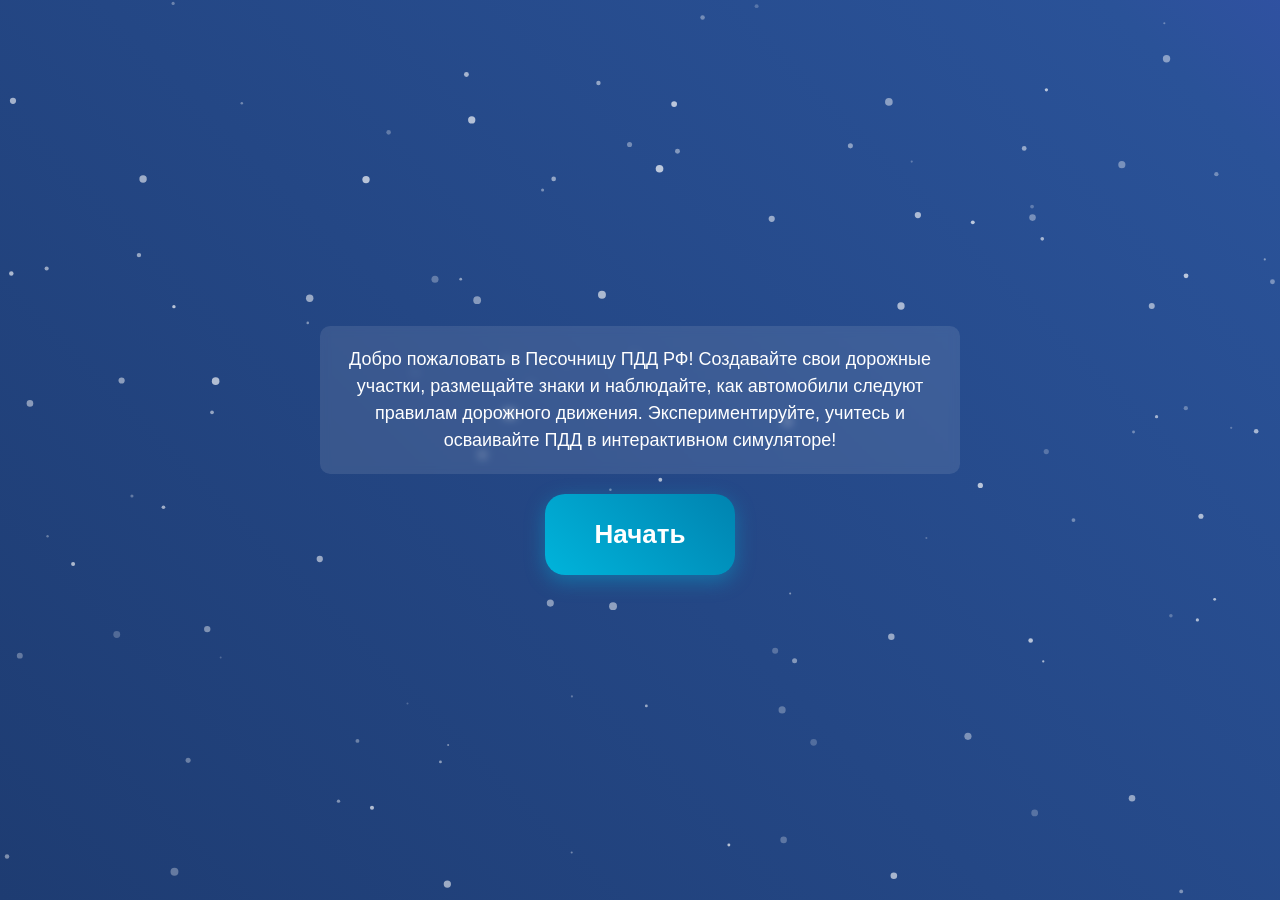
<file: index.html>
<!DOCTYPE html>
<html lang="ru">
<head>
    <meta charset="UTF-8">
    <meta name="viewport" content="width=device-width, initial-scale=1.0">
    <title>Песочница с Drag and Drop - Начало</title>
    <link rel="stylesheet" href="game/style/common.css">
    <link rel="stylesheet" href="game/style/startScreen.css">
</head>
<body>
    <div id="startScreen">
        <canvas id="particleCanvas"></canvas>
        <div id="description">
            Добро пожаловать в Песочницу ПДД РФ! Создавайте свои дорожные участки, размещайте знаки и наблюдайте, как автомобили следуют правилам дорожного движения. Экспериментируйте, учитесь и осваивайте ПДД в интерактивном симуляторе!
        </div>
        <button id="startButton">Начать</button>
    </div>
    <script src="game/script/startScreen.js"></script>
    <script>
        document.getElementById('startButton').addEventListener('click', () => {
            sessionStorage.setItem('hasVisitedStartPage', 'true');
            window.location.href = 'game.html';
        });
    </script>
</body>
</html>
</file>
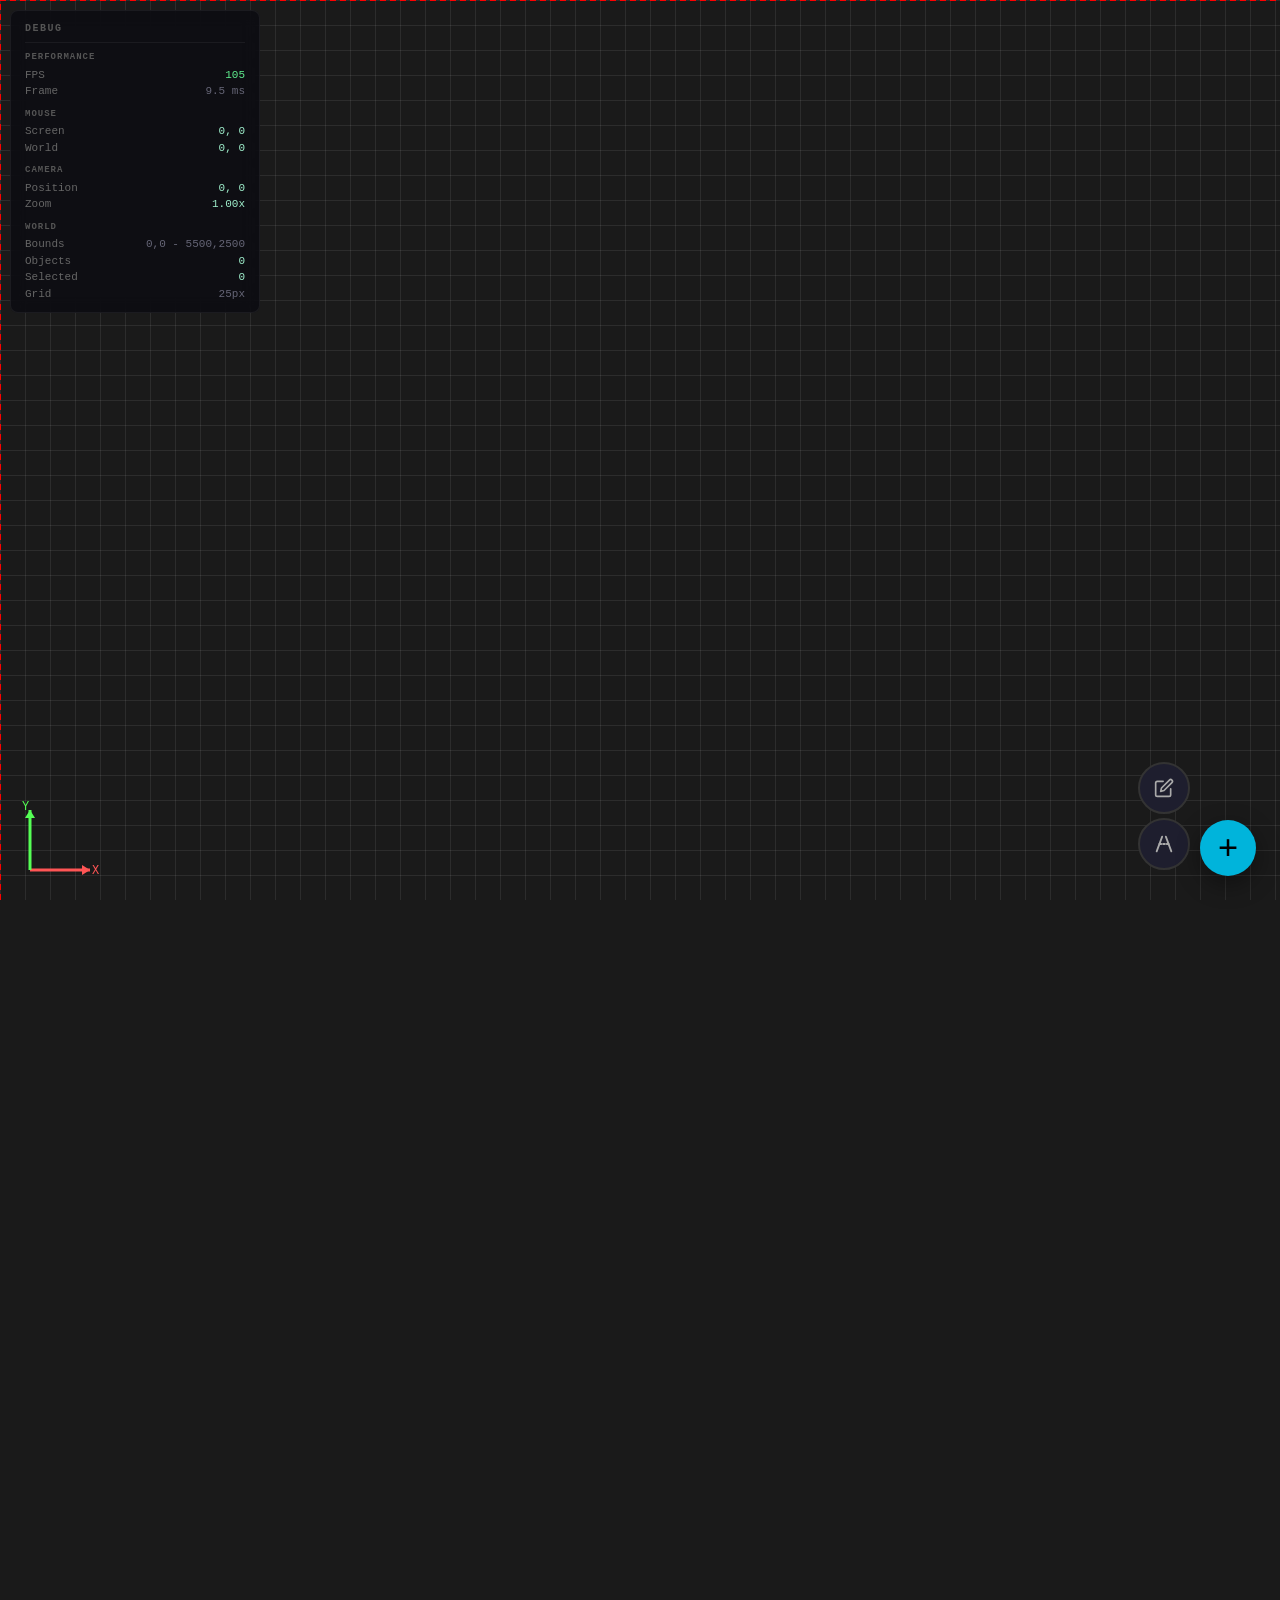
<file: ui/index.html>
<!DOCTYPE html>
<html lang="ru">
<head>
  <meta charset="UTF-8" />
  <title>RuleRoadCraft — Engine Test</title>

  <!-- Styles -->
  <link rel="stylesheet" href="./styles/base.css" />
  <link rel="stylesheet" href="./styles/controls.css" />
  <link rel="stylesheet" href="./styles/modal.css" />
  <link rel="stylesheet" href="./styles/selection.css" />
  <link rel="stylesheet" href="./styles/debug.css" />
  <link rel="stylesheet" href="./styles/road.css" />
</head>
<body>
  <div id="canvas">
    <div id="canvasContainer"></div>
  </div>

  <script type="module" src="./ui.js"></script>

  <script>
    document.addEventListener('contextmenu', e => e.preventDefault());
  </script>

  <div id="addObjectButton">+</div>

  <!-- Modal backdrop -->
  <div id="modalBackdrop" class="hidden">
    <div id="objectModal">
      <div id="modalHeader">
        <span class="modalTitle">
          Добавить объект
        </span>
        <button id="closeModal">&#x2715;</button>
      </div>

      <div class="modalSearch">
        <div class="searchWrapper">
          <span class="searchIcon">&#x1F50D;</span>
          <input
            type="text"
            id="modalSearchInput"
            placeholder="Поиск объектов..."
            autocomplete="off"
          />
        </div>
      </div>

      <div id="modalContent">
        <p>Здесь будут объекты</p>
      </div>
    </div>
  </div>

</body>
</html>
</file>
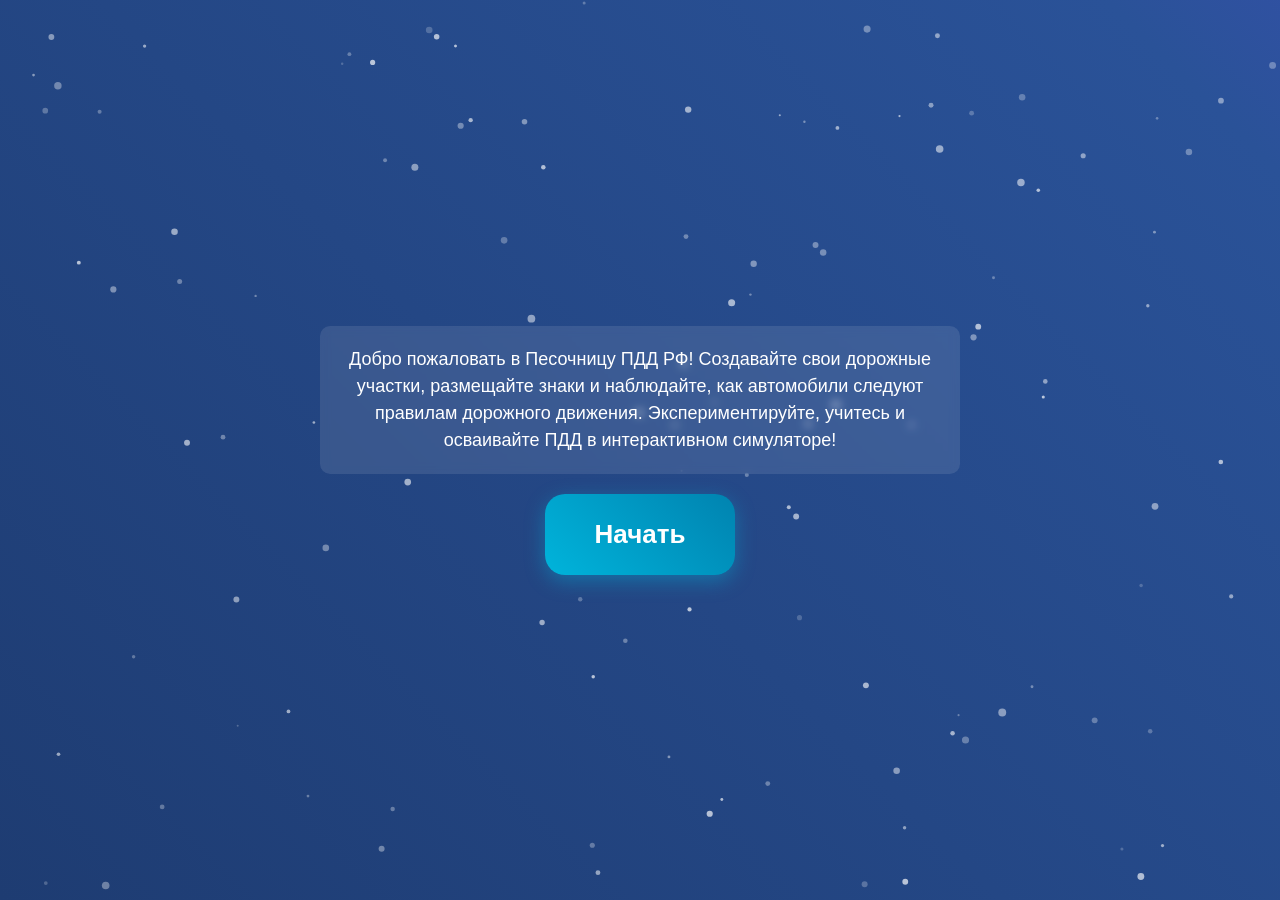
<file: game.html>
<!DOCTYPE html>
<html lang="ru">
<head>
    <meta charset="UTF-8">
    <meta name="viewport" content="width=device-width, initial-scale=1.0">
    <title>Песочница с Drag and Drop - Игра</title>
    <link rel="stylesheet" href="game/style/common.css">
    <link rel="stylesheet" href="game/style/styles.css">
</head>
<body>
    <div id="gameArea">
        <div class="version-container">
            <a href="https://github.com/AsQqqq/RuleRoadCraft/blob/master/README.md" target="_blank">
                <p class="version-text">alpha 0.0.7</p>
            </a>
            <span id="helpIcon" title="Помощь">
                <svg xmlns="http://www.w3.org/2000/svg" width="16" height="16" viewBox="0 0 24 24" fill="none" stroke="#00b4db" stroke-width="2" stroke-linecap="round" stroke-linejoin="round" class="icon icon-tabler icons-tabler-outline icon-tabler-help"><path stroke="none" d="M0 0h24v24H0z" fill="none"/><path d="M12 12m-9 0a9 9 0 1 0 18 0a9 9 0 1 0 -18 0" /><path d="M12 17l0 .01" /><path d="M12 13.5a1.5 1.5 0 0 1 1 -1.5a2.6 2.6 0 1 0 -3 -4" /></svg>
            </span>
        </div>
        <div id="toolbox"></div>
        <div id="resizer"></div>
        <div id="canvas">
            <div id="canvasContainer"></div>
        </div>
        <div id="controlButtons">
            <button id="playButton" title="Запуск">
                <svg xmlns="http://www.w3.org/2000/svg" width="24" height="24" viewBox="0 0 24 24" fill="none" stroke="#37ff00" stroke-width="2" stroke-linecap="round" stroke-linejoin="round" class="icon icon-tabler icons-tabler-outline icon-tabler-player-play"><path stroke="none" d="M0 0h24v24H0z" fill="none"/><path d="M7 4v16l13 -8z" /></svg>
            </button>
            <button id="stopButton" title="Стоп">
                <svg xmlns="http://www.w3.org/2000/svg" width="24" height="24" viewBox="0 0 24 24" fill="none" stroke="#ff0000" stroke-width="2" stroke-linecap="round" stroke-linejoin="round" class="icon icon-tabler icons-tabler-outline icon-tabler-player-stop"><path stroke="none" d="M0 0h24v24H0z" fill="none"/><path d="M5 5m0 2a2 2 0 0 1 2 -2h10a2 2 0 0 1 2 2v10a2 2 0 0 1 -2 2h-10a2 2 0 0 1 -2 -2z" /></svg>
            </button>
        </div>
    </div>
    <script src="game/script/placementRules.js" type="module"></script>
    <script src="game/script/script.js" type="module"></script>
    <script src="game/script/resizer.js"></script>
    <script src="game/script/controlButtons.js"></script>
    <script src="game/script/helpMenu.js"></script>
    <script>
        // Check if the user has visited the start page
        if (!sessionStorage.getItem('hasVisitedStartPage')) {
            window.location.href = 'index.html';
        }
    </script>
</body>
</html>
</file>
<file: game/style/common.css>
body {
    margin: 0;
    font-family: 'Roboto', Arial, sans-serif;
    background-color: #1a1a1a; /* Dark gray-black background */
    height: 100vh;
    display: flex;
    flex-direction: column;
    color: #ffffff; /* White text for contrast */
}
</file>
<file: game/style/startScreen.css>
#startScreen {
    display: flex;
    flex-direction: column;
    align-items: center;
    justify-content: center;
    height: 100vh;
    width: 100%;
    position: absolute;
    z-index: 10;
    background: linear-gradient(45deg, #1e3c72, #2a5298, #6b48ff, #1e3c72);
    background-size: 400%;
    animation: gradientShift 15s ease infinite;
    overflow: hidden;
}

@keyframes gradientShift {
    0% {
        background-position: 0% 50%;
    }
    50% {
        background-position: 400% 50%;
    }
    100% {
        background-position: 0% 50%;
    }
}

#particleCanvas {
    position: absolute;
    top: 0;
    left: 0;
    width: 100%;
    height: 100%;
    z-index: 5;
}

#description {
    max-width: 600px;
    margin-bottom: 20px;
    padding: 20px;
    background: rgba(255, 255, 255, 0.1);
    backdrop-filter: blur(5px);
    border-radius: 10px;
    color: #ffffff;
    font-size: 18px;
    text-align: center;
    line-height: 1.5;
    opacity: 1;
    transition: opacity 1s ease;
    z-index: 15;
}

#startButton {
    padding: 25px 50px;
    font-size: 26px;
    font-weight: bold;
    color: #ffffff;
    background: linear-gradient(45deg, #00b4db, #0083b0);
    border: none;
    border-radius: 20px;
    cursor: pointer;
    position: relative;
    z-index: 15;
    overflow: hidden;
    transition: transform 0.3s ease, box-shadow 0.3s ease, background 0.3s ease;
    box-shadow: 0 6px 20px rgba(0, 180, 219, 0.4);
    animation: pulse 2s infinite ease-in-out;
}

@keyframes pulse {
    0% {
        transform: scale(1);
    }
    50% {
        transform: scale(1.05);
    }
    100% {
        transform: scale(1);
    }
}

#startButton:hover {
    transform: scale(1.1) rotate(2deg);
    box-shadow: 0 10px 30px rgba(0, 180, 219, 0.7);
    background: linear-gradient(45deg, #0083b0, #00b4db);
}

#startButton:active {
    transform: scale(0.95);
    animation: none;
}

#startButton::before {
    content: '';
    position: absolute;
    top: 50%;
    left: 50%;
    width: 0;
    height: 0;
    background: rgba(255, 255, 255, 0.4);
    border-radius: 50%;
    transform: translate(-50%, -50%);
    transition: width 0.5s ease, height 0.5s ease;
    z-index: -1;
}

#startButton:active::before {
    width: 250px;
    height: 250px;
    opacity: 0;
}

@media (max-width: 600px) {
    #description {
        font-size: 16px;
        padding: 15px;
        max-width: 90%;
    }
    #startButton {
        padding: 20px 40px;
        font-size: 22px;
    }
}
</file>
<file: ui/styles/base.css>
/* ===== RESET & GLOBALS ===== */
html, body {
  margin: 0;
  width: 100%;
  height: 100%;
  overflow: hidden;
  background: #1a1a1a;
}

/* ===== CANVAS (VIEWPORT) ===== */
#canvas {
  width: 100%;
  height: 100%;
  position: relative;

  /* Grid */
  background-image:
    linear-gradient(to right, rgba(255,255,255,0.08) 1px, transparent 1px),
    linear-gradient(to bottom, rgba(255,255,255,0.08) 1px, transparent 1px);
  background-size: 25px 25px;
}

#canvasContainer {
  position: absolute;
  top: 0;
  left: 0;
  transform-origin: top left;
}

/* ===== UTILITY ===== */
.hidden {
  display: none !important;
}

/* ===== GHOST PREVIEW ===== */
.ghost {
  transition: left 0.02s linear, top 0.02s linear;
}
</file>
<file: ui/styles/controls.css>
/* ===== ADD OBJECT BUTTON (FAB) ===== */
#addObjectButton {
  position: fixed;
  right: 24px;
  bottom: 24px;
  width: 56px;
  height: 56px;
  border-radius: 50%;
  background: #00b4db;
  color: #000;
  font-size: 36px;
  font-weight: bold;
  display: flex;
  align-items: center;
  justify-content: center;
  cursor: pointer;
  user-select: none;
  z-index: 10000;
  box-shadow: 0 8px 24px rgba(0, 0, 0, 0.4);
  transition: background 0.2s, transform 0.2s, box-shadow 0.2s;
  border: none;
}

#addObjectButton:hover {
  background: #00e0ff;
  transform: scale(1.08);
  box-shadow: 0 10px 32px rgba(0, 180, 219, 0.35);
}

#addObjectButton:active {
  transform: scale(0.96);
}
</file>
<file: ui/styles/modal.css>
/* ===== MODAL CSS VARIABLES ===== */
:root {
  --modal-bg: #1e1e2e;
  --modal-surface: #252536;
  --modal-border: #333346;
  --modal-accent: #00b4db;
  --modal-accent-glow: rgba(0, 180, 219, 0.25);
  --modal-text: #e0e0e0;
  --modal-text-secondary: #8888aa;
  --modal-text-muted: #555570;
  --modal-item-bg: #1a1a2e;
  --modal-item-hover-bg: #22223a;
  --modal-item-hover-border: #00b4db;
  --modal-radius: 16px;
  --modal-radius-sm: 10px;
}

/* ===== BACKDROP ===== */
#modalBackdrop {
  position: fixed;
  inset: 0;
  background: rgba(0, 0, 0, 0.5);
  backdrop-filter: blur(8px);
  -webkit-backdrop-filter: blur(8px);
  z-index: 9999;

  display: flex;
  align-items: center;
  justify-content: center;

  animation: backdropIn 0.2s ease-out;
}

@keyframes backdropIn {
  from { opacity: 0; }
  to   { opacity: 1; }
}

/* ===== MODAL WINDOW ===== */
#objectModal {
  width: 480px;
  max-width: 92%;
  max-height: 75vh;
  background: var(--modal-bg);
  border: 1px solid var(--modal-border);
  border-radius: var(--modal-radius);
  box-shadow:
    0 24px 80px rgba(0, 0, 0, 0.6),
    0 0 0 1px rgba(255, 255, 255, 0.04);
  color: var(--modal-text);
  font-family: 'Inter', system-ui, -apple-system, sans-serif;
  display: flex;
  flex-direction: column;
  overflow: hidden;

  animation: modalIn 0.25s cubic-bezier(0.16, 1, 0.3, 1);
}

@keyframes modalIn {
  from {
    opacity: 0;
    transform: scale(0.92) translateY(12px);
  }
  to {
    opacity: 1;
    transform: scale(1) translateY(0);
  }
}

/* ===== HEADER ===== */
#modalHeader {
  display: flex;
  justify-content: space-between;
  align-items: center;
  padding: 18px 22px;
  border-bottom: 1px solid var(--modal-border);
  flex-shrink: 0;
}

.modalTitle {
  font-size: 16px;
  font-weight: 700;
  color: #fff;
  display: flex;
  align-items: center;
  gap: 8px;
}

.modalTitleIcon {
  font-size: 18px;
}

#closeModal {
  background: none;
  border: none;
  color: var(--modal-text-secondary);
  font-size: 18px;
  cursor: pointer;
  width: 32px;
  height: 32px;
  border-radius: 8px;
  display: flex;
  align-items: center;
  justify-content: center;
  transition: background 0.15s, color 0.15s;
}

#closeModal:hover {
  background: rgba(255, 255, 255, 0.08);
  color: #fff;
}

/* ===== SEARCH ===== */
.modalSearch {
  padding: 12px 22px 0;
  flex-shrink: 0;
}

.searchWrapper {
  position: relative;
  display: flex;
  align-items: center;
}

.searchIcon {
  position: absolute;
  left: 12px;
  color: var(--modal-text-muted);
  font-size: 14px;
  pointer-events: none;
}

#modalSearchInput {
  width: 100%;
  padding: 10px 14px 10px 36px;
  background: var(--modal-surface);
  border: 1px solid var(--modal-border);
  border-radius: var(--modal-radius-sm);
  color: var(--modal-text);
  font-size: 14px;
  font-family: inherit;
  outline: none;
  transition: border-color 0.2s, box-shadow 0.2s;
}

#modalSearchInput::placeholder {
  color: var(--modal-text-muted);
}

#modalSearchInput:focus {
  border-color: var(--modal-accent);
  box-shadow: 0 0 0 3px var(--modal-accent-glow);
}

/* ===== CONTENT AREA ===== */
#modalContent {
  padding: 14px 22px 22px;
  overflow-y: auto;
  flex: 1;
  min-height: 0;
}

/* Custom scrollbar */
#modalContent::-webkit-scrollbar {
  width: 6px;
}

#modalContent::-webkit-scrollbar-track {
  background: transparent;
}

#modalContent::-webkit-scrollbar-thumb {
  background: var(--modal-border);
  border-radius: 3px;
}

#modalContent::-webkit-scrollbar-thumb:hover {
  background: var(--modal-text-muted);
}

/* ===== OBJECT LIST ===== */
.objList {
  display: flex;
  flex-direction: column;
  gap: 8px;
}

/* ===== OBJECT ITEM CARD ===== */
.objItem {
  display: flex;
  align-items: center;
  gap: 14px;
  padding: 14px 16px;
  border: 1px solid var(--modal-border);
  border-radius: var(--modal-radius-sm);
  background: var(--modal-item-bg);
  cursor: pointer;
  user-select: none;
  transition: border-color 0.2s, background 0.2s, box-shadow 0.2s, transform 0.15s;
  position: relative;
}

.objItem:hover {
  border-color: var(--modal-item-hover-border);
  background: var(--modal-item-hover-bg);
  box-shadow: 0 4px 20px var(--modal-accent-glow);
  transform: translateY(-1px);
}

.objItem:active {
  transform: translateY(0) scale(0.99);
  transition-duration: 0.05s;
}

/* Icon */
.objIcon {
  width: 48px;
  height: 48px;
  min-width: 48px;
  border-radius: 10px;
  display: flex;
  align-items: center;
  justify-content: center;
  background: var(--modal-surface);
  font-size: 22px;
  border: 1px solid var(--modal-border);
  transition: border-color 0.2s, background 0.2s;
}

.objItem:hover .objIcon {
  border-color: var(--modal-accent);
  background: rgba(0, 180, 219, 0.08);
}

/* Info */
.objInfo {
  flex: 1;
  min-width: 0;
}

.objTitle {
  font-weight: 600;
  font-size: 14px;
  color: #fff;
  line-height: 1.3;
}

.objDesc {
  font-size: 12px;
  color: var(--modal-text-secondary);
  margin-top: 3px;
  line-height: 1.4;
  white-space: nowrap;
  overflow: hidden;
  text-overflow: ellipsis;
}

/* Size badge */
.objBadge {
  flex-shrink: 0;
  padding: 4px 10px;
  background: var(--modal-surface);
  border: 1px solid var(--modal-border);
  border-radius: 6px;
  font-size: 11px;
  font-weight: 500;
  color: var(--modal-text-secondary);
  font-family: 'SF Mono', 'Fira Code', monospace;
  white-space: nowrap;
  transition: border-color 0.2s, color 0.2s;
}

.objItem:hover .objBadge {
  border-color: var(--modal-accent);
  color: var(--modal-accent);
}

/* ===== EMPTY STATE ===== */
.objEmpty {
  display: flex;
  flex-direction: column;
  align-items: center;
  justify-content: center;
  padding: 40px 20px;
  gap: 10px;
}

.objEmptyIcon {
  font-size: 36px;
  opacity: 0.5;
}

.objEmptyText {
  color: var(--modal-text-muted);
  font-size: 14px;
  text-align: center;
}

/* ===== NO RESULTS (search) ===== */
.objNoResults {
  display: flex;
  flex-direction: column;
  align-items: center;
  justify-content: center;
  padding: 32px 20px;
  gap: 8px;
}

.objNoResultsIcon {
  font-size: 28px;
  opacity: 0.4;
}

.objNoResultsText {
  color: var(--modal-text-muted);
  font-size: 13px;
  text-align: center;
}
</file>
<file: ui/styles/selection.css>
/* ===== SELECTION BOX (Marquee) ===== */
.selection-box {
  position: fixed;
  border: 1.5px dashed rgba(0, 180, 219, 0.8);
  background: rgba(0, 180, 219, 0.08);
  pointer-events: none;
  z-index: 9998;
  box-sizing: border-box;
}

/* ===== SELECTED OBJECT HIGHLIGHT ===== */
.block.selected {
  outline: 2px solid #ff5555;
  outline-offset: 0px;
}

/* ===== PREVIEW HIGHLIGHT (during box selection) ===== */
.block.selection-preview {
  outline: 2px dashed rgba(0, 180, 219, 0.7);
  outline-offset: 0px;
}
</file>
<file: ui/styles/debug.css>
/* ===== DEBUG OVERLAY ===== */
.debug-overlay {
  position: fixed;
  top: 10px;
  left: 10px;
  z-index: 9999;
  pointer-events: none;
  font-family: 'SF Mono', 'Fira Code', 'Consolas', monospace;
  font-size: 11px;
  line-height: 1.5;
  color: #b0b0b0;
  background: rgba(12, 12, 18, 0.82);
  border: 1px solid rgba(255, 255, 255, 0.06);
  border-radius: 8px;
  padding: 10px 14px;
  min-width: 220px;
  backdrop-filter: blur(8px);
  -webkit-backdrop-filter: blur(8px);
}

.debug-overlay .debug-title {
  font-size: 10px;
  font-weight: 700;
  letter-spacing: 1.5px;
  text-transform: uppercase;
  color: #555;
  margin-bottom: 8px;
  padding-bottom: 6px;
  border-bottom: 1px solid rgba(255, 255, 255, 0.06);
}

.debug-overlay .debug-section {
  margin-bottom: 8px;
}

.debug-overlay .debug-section:last-child {
  margin-bottom: 0;
}

.debug-overlay .debug-label {
  font-size: 9px;
  font-weight: 600;
  letter-spacing: 1px;
  text-transform: uppercase;
  color: #555;
  margin-bottom: 2px;
}

.debug-overlay .debug-row {
  display: flex;
  justify-content: space-between;
  gap: 12px;
}

.debug-overlay .debug-key {
  color: #666;
}

.debug-overlay .debug-val {
  color: #9fefcc;
  text-align: right;
}

.debug-overlay .debug-val.dim {
  color: #667;
}

/* FPS color coding */
.debug-overlay .fps-good  { color: #5fef8f; }
.debug-overlay .fps-ok    { color: #efd55f; }
.debug-overlay .fps-bad   { color: #ef5f5f; }
</file>
<file: ui/styles/road.css>
/* ─── Road SVG Container ─── */
#roadSvg {
  position: absolute;
  top: 0;
  left: 0;
  overflow: visible;
  pointer-events: none;
  z-index: 0;
}

/* ─── Road Segments ─── */
.road-segment {
  stroke: #555;
  stroke-width: 50;
  stroke-linecap: round;
  stroke-linejoin: round;
  fill: none;
  pointer-events: none;
}

/* Road outline (drawn under the main stroke) */
.road-segment-outline {
  stroke: #333;
  stroke-width: 54;
  stroke-linecap: round;
  stroke-linejoin: round;
  fill: none;
  pointer-events: none;
}

/* ─── Road Nodes ─── */
.road-node {
  fill: #888;
  stroke: #fff;
  stroke-width: 2;
  pointer-events: none;
}

.road-node.boundary {
  fill: #00b4db;
}

.road-node.deadend {
  fill: #ff5555;
}

.road-node.junction {
  fill: #ffa500;
}

/* ─── Entry Points (boundary snap targets) ─── */
.entry-point {
  fill: rgba(0, 180, 219, 0.25);
  stroke: #00b4db;
  stroke-width: 2;
  stroke-dasharray: 4 2;
  cursor: pointer;
  pointer-events: all;
  transition: fill 0.15s ease;
}

.entry-point:hover {
  fill: rgba(0, 180, 219, 0.5);
}

.entry-point.snapped {
  fill: rgba(0, 180, 219, 0.7);
  stroke-width: 3;
  stroke-dasharray: none;
}

/* ─── Preview (currently drawing) ─── */
.road-preview-line {
  stroke: rgba(0, 180, 219, 0.5);
  stroke-width: 3;
  stroke-dasharray: 8 4;
  fill: none;
  pointer-events: none;
}

.road-preview-road {
  stroke: rgba(100, 100, 100, 0.3);
  stroke-width: 50;
  stroke-linecap: round;
  stroke-linejoin: round;
  fill: none;
  pointer-events: none;
}

.road-preview-point {
  fill: #00b4db;
  stroke: #fff;
  stroke-width: 2;
  pointer-events: none;
}

.road-preview-cursor {
  fill: none;
  stroke: rgba(0, 180, 219, 0.6);
  stroke-width: 2;
  stroke-dasharray: 3 3;
  pointer-events: none;
}

/* ─── Draft mode preview (straight angular lines) ─── */
.road-preview-road.draft {
  stroke-linejoin: miter;
  stroke-linecap: butt;
}

.road-preview-line.draft {
  stroke-dasharray: 6 6;
  stroke-linejoin: miter;
}

/* ─── Editable highlight (edit mode — yellow tint) ─── */
.road-segment.editable {
  stroke: #b8a030;
  cursor: pointer;
  pointer-events: stroke;
}

.road-segment-outline.editable {
  stroke: #8a7520;
}

/* ─── Edit handles ─── */
.edit-segment-highlight {
  stroke: #ffd740;
  stroke-width: 54;
  stroke-linecap: round;
  stroke-linejoin: round;
  fill: none;
  opacity: 0.25;
  pointer-events: none;
}

.edit-connection-line {
  stroke: rgba(255, 215, 64, 0.4);
  stroke-width: 1.5;
  stroke-dasharray: 4 3;
  pointer-events: none;
}

.edit-handle {
  stroke: #fff;
  stroke-width: 2;
  cursor: grab;
  pointer-events: all;
  transition: fill 0.1s ease;
}

.edit-handle-node {
  fill: #ffd740;
}

.edit-handle-cp {
  fill: #40c4ff;
}

.edit-handle.selected {
  stroke: #fff;
  stroke-width: 3;
  filter: drop-shadow(0 0 4px rgba(255, 255, 255, 0.6));
}

.edit-handle-node.selected {
  fill: #ffab00;
}

.edit-handle-cp.selected {
  fill: #00b0ff;
}

.edit-smoothing-label {
  fill: #fff;
  font-size: 11px;
  text-anchor: middle;
  pointer-events: none;
  font-family: monospace;
  text-shadow: 0 1px 2px rgba(0, 0, 0, 0.8);
}

/* ─── Snap Indicator ─── */
.snap-indicator {
  fill: none;
  stroke: #5fef8f;
  stroke-width: 2.5;
  pointer-events: none;
}

/* ─── Road Tool Toggle Button ─── */
.road-tool-btn {
  position: fixed;
  bottom: 30px;
  right: 90px;
  width: 48px;
  height: 48px;
  border-radius: 50%;
  background: #1e1e2e;
  border: 2px solid #333;
  color: #aaa;
  font-size: 18px;
  cursor: pointer;
  z-index: 100;
  transition: all 0.2s ease;
  display: flex;
  align-items: center;
  justify-content: center;
  user-select: none;
}

.road-tool-btn:hover {
  border-color: #00b4db;
  color: #fff;
  background: #252540;
}

.road-tool-btn.active {
  background: #00b4db;
  color: #fff;
  border-color: #00b4db;
  box-shadow: 0 0 12px rgba(0, 180, 219, 0.4);
}

/* ─── Road Edit Button (above create button) ─── */
.road-edit-btn {
  position: fixed;
  bottom: 86px;
  right: 90px;
  width: 48px;
  height: 48px;
  border-radius: 50%;
  background: #1e1e2e;
  border: 2px solid #333;
  color: #aaa;
  font-size: 18px;
  cursor: pointer;
  z-index: 100;
  transition: all 0.2s ease;
  display: flex;
  align-items: center;
  justify-content: center;
  user-select: none;
}

.road-edit-btn:hover {
  border-color: #ffd740;
  color: #fff;
  background: #2e2e1e;
}

.road-edit-btn.active {
  background: #ffd740;
  color: #1e1e2e;
  border-color: #ffd740;
  box-shadow: 0 0 12px rgba(255, 215, 64, 0.4);
}

/* ─── Draft Mode Toggle Button ─── */
.road-draft-btn {
  position: fixed;
  bottom: 30px;
  right: 146px;
  width: 36px;
  height: 36px;
  border-radius: 8px;
  background: #1e1e2e;
  border: 2px solid #333;
  color: #aaa;
  font-size: 11px;
  font-weight: 600;
  cursor: pointer;
  z-index: 100;
  transition: all 0.2s ease;
  display: flex;
  align-items: center;
  justify-content: center;
  user-select: none;
  font-family: monospace;
}

.road-draft-btn:hover {
  border-color: #00b4db;
  color: #fff;
}

.road-draft-btn.active {
  background: #333;
  color: #00b4db;
  border-color: #00b4db;
}

/* ─── Dead-End Confirmation Modal ─── */
.road-confirm-backdrop {
  position: fixed;
  top: 0;
  left: 0;
  width: 100%;
  height: 100%;
  background: rgba(0, 0, 0, 0.5);
  z-index: 10000;
  display: flex;
  align-items: center;
  justify-content: center;
  animation: roadBackdropIn 0.15s ease-out;
}

@keyframes roadBackdropIn {
  from { opacity: 0; }
  to { opacity: 1; }
}

.road-confirm-modal {
  background: #1e1e2e;
  border-radius: 12px;
  padding: 24px 28px;
  min-width: 340px;
  max-width: 420px;
  color: #e0e0e0;
  box-shadow: 0 8px 32px rgba(0, 0, 0, 0.6);
  animation: roadModalIn 0.2s ease-out;
}

@keyframes roadModalIn {
  from { transform: scale(0.92); opacity: 0; }
  to { transform: scale(1); opacity: 1; }
}

.road-confirm-modal h3 {
  margin: 0 0 8px 0;
  font-size: 16px;
  font-weight: 600;
  color: #ff5555;
}

.road-confirm-modal p {
  margin: 0 0 20px 0;
  font-size: 14px;
  line-height: 1.5;
  color: #aaa;
}

.road-confirm-actions {
  display: flex;
  gap: 10px;
  justify-content: flex-end;
}

.road-confirm-actions button {
  padding: 8px 20px;
  border-radius: 8px;
  border: none;
  font-size: 14px;
  cursor: pointer;
  transition: all 0.15s ease;
}

.road-confirm-actions .btn-cancel {
  background: #333;
  color: #ccc;
}

.road-confirm-actions .btn-cancel:hover {
  background: #444;
}

.road-confirm-actions .btn-confirm {
  background: #ff5555;
  color: #fff;
}

.road-confirm-actions .btn-confirm:hover {
  background: #ff7070;
}

/* ─── Hint Toast ─── */
.road-hint {
  position: fixed;
  bottom: 90px;
  left: 50%;
  transform: translateX(-50%);
  background: rgba(0, 0, 0, 0.75);
  backdrop-filter: blur(6px);
  color: #ccc;
  padding: 8px 18px;
  border-radius: 8px;
  font-size: 13px;
  z-index: 100;
  pointer-events: none;
  white-space: nowrap;
  animation: roadHintIn 0.2s ease-out;
}

@keyframes roadHintIn {
  from { opacity: 0; transform: translateX(-50%) translateY(8px); }
  to { opacity: 1; transform: translateX(-50%) translateY(0); }
}
</file>
<file: game/style/styles.css>
#gameArea {
    display: flex;
    flex-direction: row;
    height: 100vh;
    width: 100%;
    background: linear-gradient(135deg, #1c2526, #2e3b4e);
    animation: fadeIn 1s ease-in;
    position: relative;
}

@keyframes fadeIn {
    from { opacity: 0; }
    to { opacity: 1; }
}

#toolbox {
    width: 200px;
    background: linear-gradient(to bottom, #2a2a2a, #1e1e1e);
    padding: 20px;
    box-sizing: border-box;
    display: flex;
    flex-direction: column;
    gap: 20px;
    align-items: center;
    overflow-y: auto;
    position: relative;
    flex-shrink: 0;
    border-right: 1px solid #00b4db;
    box-shadow: 2px 0 10px rgba(0, 180, 219, 0.2);
    transition: width 0.3s ease;
}

#resizer {
    width: 5px;
    background-color: #00b4db;
    cursor: ew-resize;
    height: 100%;
    flex-shrink: 0;
    transition: background-color 0.2s, transform 0.2s;
    position: relative;
}

#resizer:hover {
    background-color: #0083b0;
    transform: scaleX(1.5);
}

#resizer::before {
    content: '';
    position: absolute;
    top: 0;
    left: 50%;
    height: 100%;
    width: 1px;
    background: rgba(255, 255, 255, 0.3);
    transform: translateX(-50%);
}

#canvas {
    flex-grow: 1;
    height: 100%;
    position: relative;
    overflow: hidden;
    --grid-size: 12.5px;
    background-image: linear-gradient(to right, #d3d3d349 1px, transparent 1px),
                      linear-gradient(to bottom, #d3d3d31a 1px, transparent 1px);
    background-size: var(--grid-size) var(--grid-size);
    border-left: 1px solid #00b4db;
    box-shadow: inset 0 0 10px rgba(0, 0, 0, 0.3);
    transition: transform 0.3s ease;
    z-index: 2;
}

#canvasBackground {
    position: absolute;
    top: 0;
    left: 0;
    width: 100%;
    height: 100%;
    background: #ffffff;
    z-index: 1;
    overflow: hidden;
}

#canvasBackground::before {
    content: '';
    position: absolute;
    width: 200%;
    height: 200%;
    background: radial-gradient(
        circle at 30% 30%,
        rgba(255, 255, 255, 0.3) 0%,
        rgba(255, 255, 255, 0.1) 20%,
        transparent 40%
    );
    animation: float 20s linear infinite;
    filter: blur(15px);
    opacity: 0.6;
}

#canvasBackground::after {
    content: '';
    position: absolute;
    width: 200%;
    height: 200%;
    background: radial-gradient(
        circle at 70% 70%,
        rgba(200, 220, 255, 0.2) 0%,
        rgba(200, 220, 255, 0.1) 20%,
        transparent 40%
    );
    animation: floatReverse 25s linear infinite;
    filter: blur(20px);
    opacity: 0.5;
}

@keyframes float {
    0% { transform: translate(0, 0); }
    100% { transform: translate(-50%, -50%); }
}

@keyframes floatReverse {
    0% { transform: translate(-50%, -50%); }
    100% { transform: translate(0, 0); }
}

#canvasContainer {
    width: 100%;
    height: 100%;
    transform-origin: top left;
    position: relative;
    z-index: 3;
    transition: transform 0.1s ease;
    will-change: transform;
}

.block {
    cursor: move;
    user-select: none;
    position: relative;
    transition: transform 0.2s ease, box-shadow 0.2s ease;
}

.block:hover {
    box-shadow: 0 4px 15px rgba(0, 180, 219, 0.5);
}

.block img {
    width: 100%;
    height: 100%;
    display: block;
    pointer-events: none;
    border-radius: 5px;
}

a {
    text-decoration: none;
}

.draggable {
    position: absolute;
    z-index: 4;
    border: 1px solid #00b4db;
}

.selected {
    border: 2px solid #ffeb3b !important; /* Yellow border for selected blocks */
    box-shadow: 0 0 10px rgba(255, 235, 59, 0.5);
    background-color: rgba(255, 235, 59, 0.1);
}

.selection-rect {
    z-index: 999; /* Below preview but above blocks */
}

.preview {
    border: 4px solid #00b4db !important;
    box-sizing: border-box;
    opacity: 0.95 !important;
    z-index: 1000 !important;
    background-color: rgba(0, 180, 219, 0.2) !important;
    animation: pulsePreview 1.5s infinite ease-in-out;
}

@keyframes pulsePreview {
    0% { transform: scale(1); }
    50% { transform: scale(1.03); }
    100% { transform: scale(1); }
}

#error {
    color: #ff4d4d;
    font-size: 14px;
    text-align: center;
    background: rgba(255, 255, 255, 0.1);
    padding: 10px;
    border-radius: 5px;
}

#trash {
    width: 50px;
    height: 50px;
    background-color: #2a2a2a;
    border: 2px solid #00b4db;
    border-radius: 10px;
    display: flex;
    align-items: center;
    justify-content: center;
    font-size: 24px;
    color: #ffffff;
    cursor: default;
    margin-top: 20px;
    transition: transform 0.3s ease, background-color 0.3s ease, box-shadow 0.3s ease;
}

#trash:hover {
    transform: scale(1.1);
    background-color: #0083b0;
    box-shadow: 0 4px 15px rgba(0, 180, 219, 0.5);
}

#trash.dragover {
    background-color: #00b4db;
    transform: scale(1.2);
}

.version-container {
    position: fixed;
    bottom: 5px;
    left: 5px;
    display: flex;
    align-items: center;
    gap: 5px;
    z-index: 100;
}

.version-text {
    margin: 0;
    font-size: 12px;
    color: #00b4db;
    padding: 5px 10px;
    background: rgba(0, 0, 0, 0.5);
    border-radius: 3px;
    transition: color 0.3s ease;
}

.version-text:hover {
    color: #0083b0;
}

#helpIcon {
    cursor: pointer;
    padding: 3px;
    background: rgba(0, 0, 0, 0.5);
    border-radius: 3px;
    transition: color 0.3s ease, transform 0.3s ease;
}

#helpIcon:hover {
    color: #0083b0;
    transform: scale(1.1);
}

#helpIcon:active {
    transform: scale(0.95);
}

#controlButtons {
    position: fixed;
    bottom: 20px;
    right: 20px;
    display: flex;
    gap: 10px;
    z-index: 100;
}

#playButton, #stopButton {
    width: 50px;
    height: 50px;
    background: linear-gradient(to bottom, #2a2a2a, #1e1e1e);
    border: 2px solid #00b4db;
    border-radius: 10px;
    display: flex;
    align-items: center;
    justify-content: center;
    cursor: pointer;
    transition: transform 0.3s ease, background-color 0.3s ease, box-shadow 0.3s ease;
    box-shadow: 0 4px 15px rgba(0, 180, 219, 0.2);
}

#playButton:hover, #stopButton:hover {
    transform: scale(1.1);
    background-color: #0083b0;
    box-shadow: 0 6px 20px rgba(0, 180, 219, 0.5);
}

#playButton:active, #stopButton:active {
    transform: scale(0.95);
}

#playButton svg, #stopButton svg {
    width: 24px;
    height: 24px;
}
</file>
